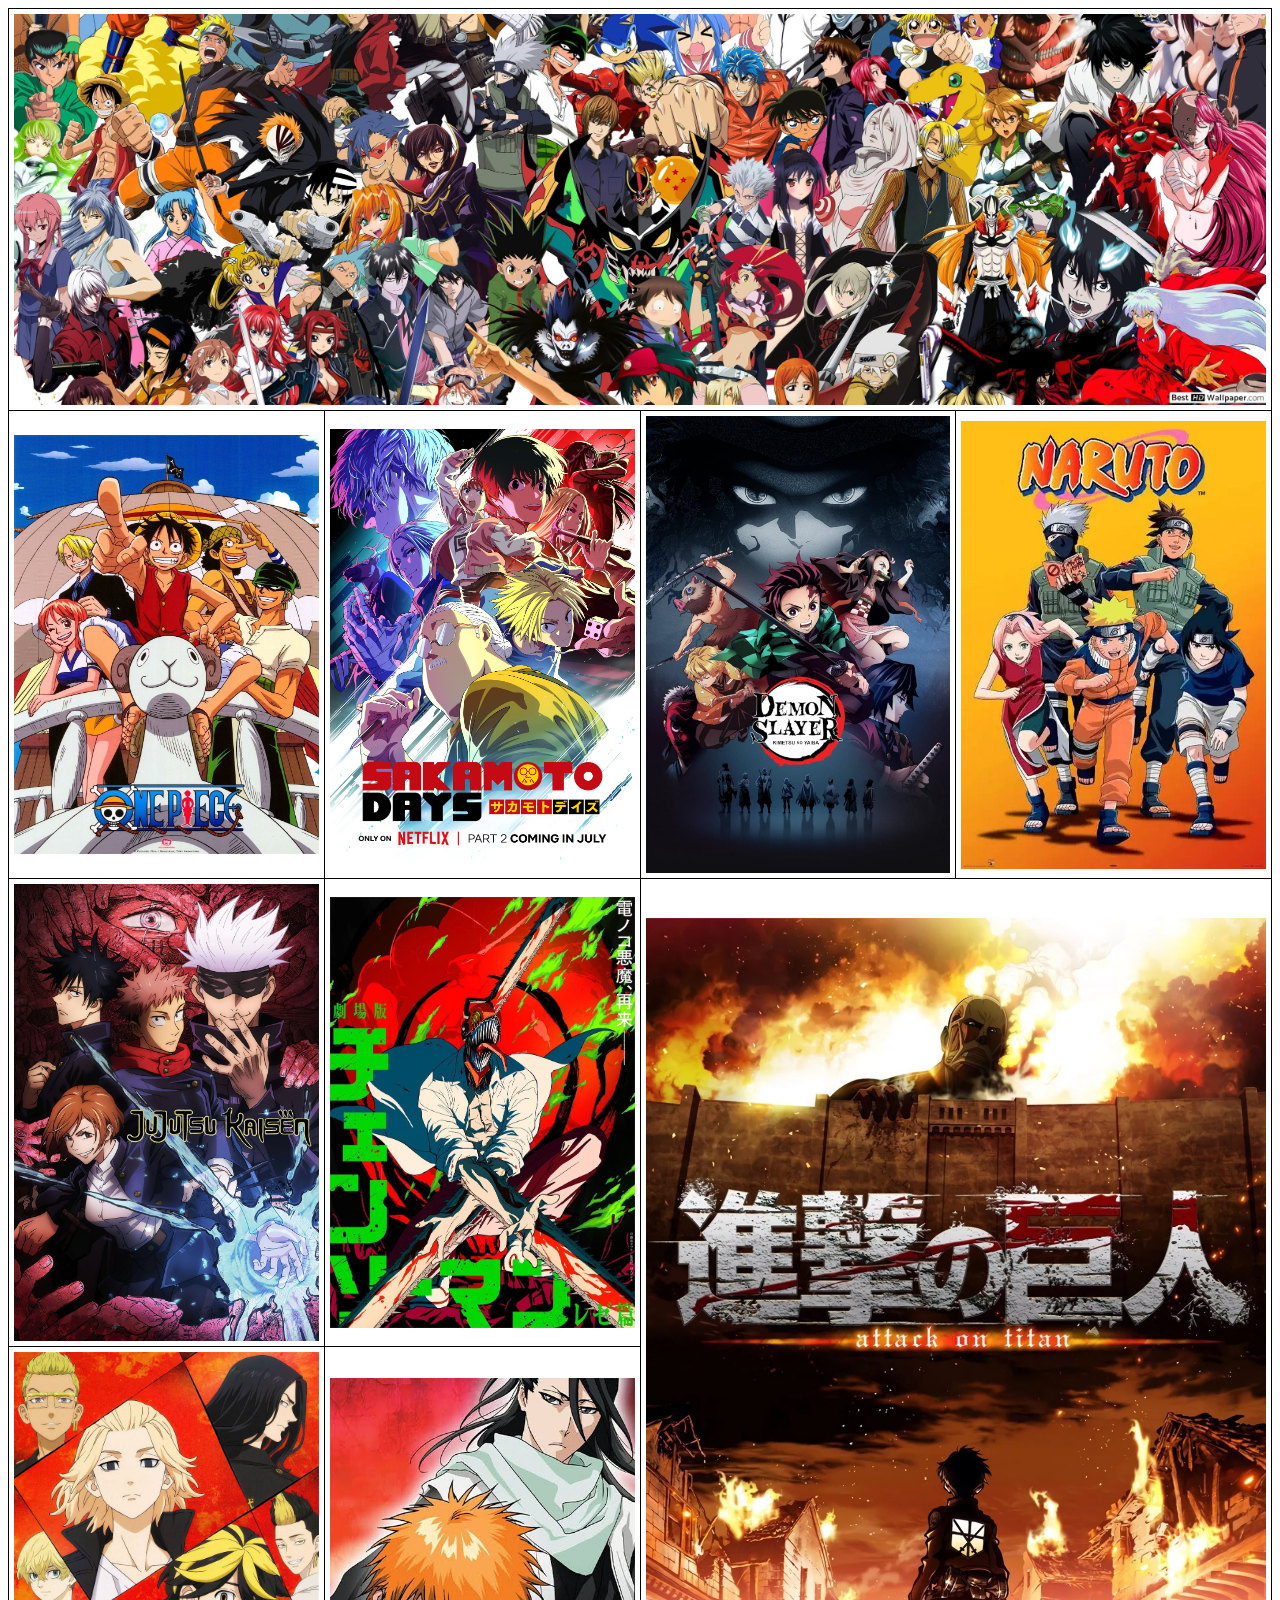
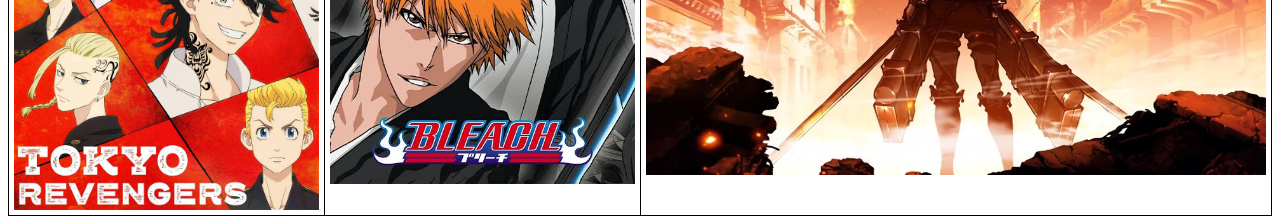
<file: index.html>
<!DOCTYPE html>
<html lang="en">
<head>
  <meta charset="UTF-8">
  <title>Image Table</title>
  <style>
    table {
      border-collapse: collapse;
      width: 100%;
      text-align: center;
      table-layout: fixed; 
    }
    td {
      border: 1px solid black;
      padding: 5px;
      vertical-align: middle;
    }
    img {
      width: 100%;  
      height: 100%;  
      object-fit: cover; 
      display: block;
    }
  </style>
</head>
<body>
  <table>
    <!-- Row 1 -->
    <tr>
      <td colspan="4">
        <img src="topimage.jpg" alt="Top Image">
      </td>
    </tr>

    <!-- Row 2 -->
    <tr>
      <td>
        <a href="https://www.google.com/search?q=One+Piece" target="_blank">
          <img src="onepiece.jpg" alt="One Piece">
        </a>
      </td>
      <td>
        <a href="https://www.google.com/search?q=Sakamoto+Days" target="_blank">
          <img src="sakamoto.jpg" alt="Sakamoto Days">
        </a>
      </td>
      <td>
        <a href="https://www.google.com/search?q=Demon+Slayer" target="_blank">
          <img src="demonslayer.jpg" alt="Demon Slayer">
        </a>
      </td>
      <td>
        <a href="https://www.google.com/search?q=Naruto" target="_blank">
          <img src="naruto.jpg" alt="Naruto">
        </a>
      </td>
    </tr>

    <!-- Row 3 -->
    <tr>
      <td>
        <a href="https://www.google.com/search?q=Jujutsu+Kaisen" target="_blank">
          <img src="jujutsu.jpg" alt="Jujutsu Kaisen">
        </a>
      </td>
      <td>
        <a href="https://www.google.com/search?q=Chainsaw+Man" target="_blank">
          <img src="chainsawman.jpg" alt="Chainsaw Man">
        </a>
      </td>
      <td rowspan="2" colspan="2">
        <a href="https://www.google.com/search?q=Attack+on+Titan" target="_blank">
          <img src="aot.jpg" alt="Attack on Titan">
        </a>
      </td>
    </tr>

    <!-- Row 4 -->
    <tr>
      <td>
        <a href="https://www.google.com/search?q=Tokyo+Revengers" target="_blank">
          <img src="tokyo.jpg" alt="Tokyo Revengers">
        </a>
      </td>
      <td>
        <a href="https://www.google.com/search?q=Bleach" target="_blank">
          <img src="bleach.jpg" alt="Bleach">
        </a>
      </td>
    </tr>
  </table>
</body>
</html>
</file>
